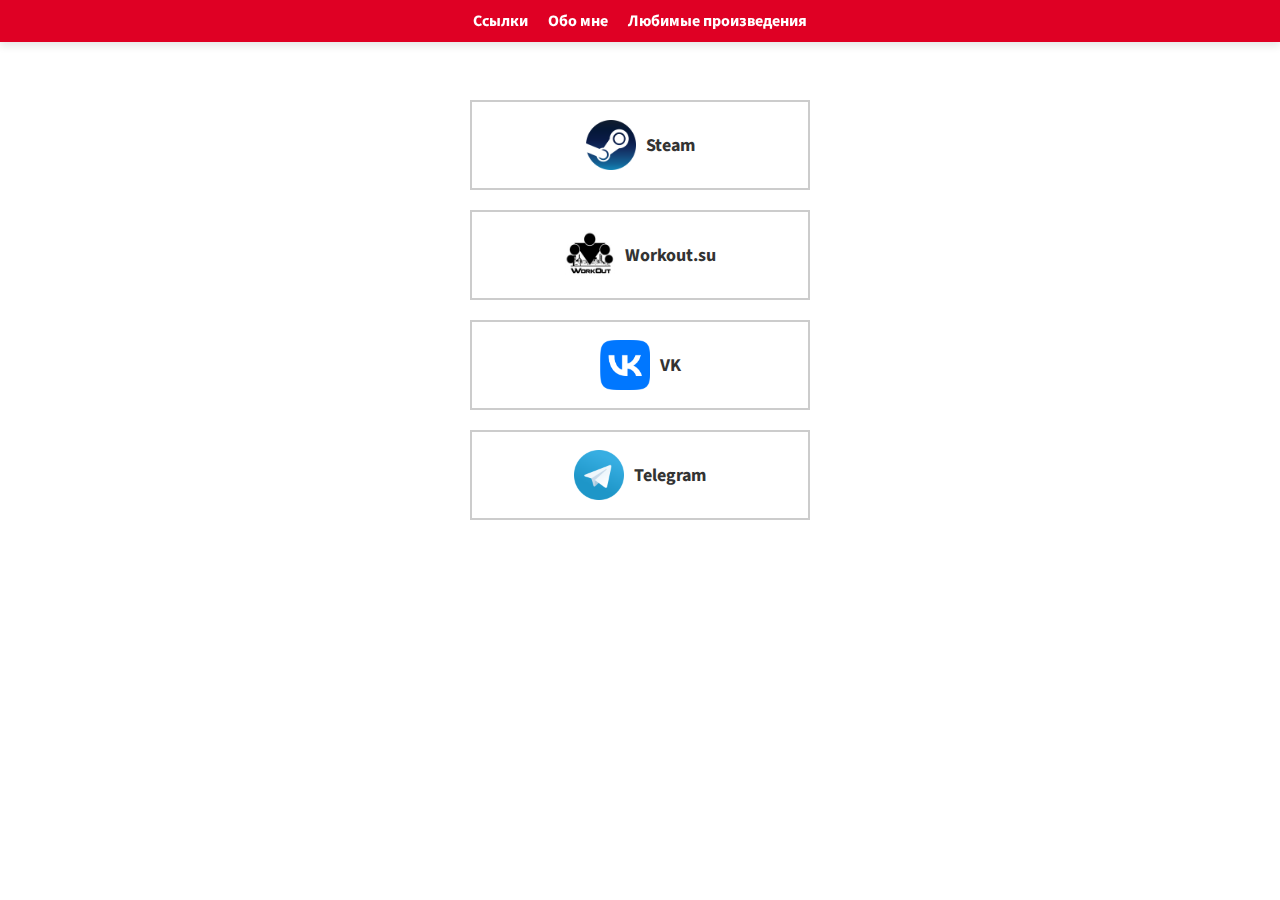
<file: index.html>
<!DOCTYPE html>
<html lang="en">

<head>
	<meta charset="UTF-8">
	<meta name="viewport" content="width=device-width, initial-scale=1.0">
	<title>Контакты</title>
	<link rel="stylesheet" href="styles.css">
	<link href="https://fonts.googleapis.com/css2?family=Source+Sans+Pro:wght@400;700&display=swap" rel="stylesheet">
</head>

<body>
	<header>
		<nav>
			<ul>
				<li><a href="index.html">Ссылки</a></li>
				<li><a href="about.html">Обо мне</a></li>
				<li><a href="favorites.html">Любимые произведения</a></li>
			</ul>
		</nav>
	</header>
	<div class="container">
		<div class="link-block">
			<a href="https://steamcommunity.com/id/AntonMasharov/">
				<img src="Steam_logo.png" alt="Steam">
				<span>Steam</span>
			</a>
		</div>
		<div class="link-block">
			<a href="https://workout.su/antonmasharov">
				<img src="Workout_logo.png" alt="Workout">
				<span>Workout.su</span>
			</a>
		</div>
		<div class="link-block">
			<a href="https://vk.com/antonmasharoveon">
				<img src="VK_logo.png" alt="VK">
				<span>VK</span>
			</a>
		</div>
		<div class="link-block">
			<a href="https://t.me/AntonMasharovEON">
				<img src="telegram-logo-png-transparent.png" alt="Telegram">
				<span>Telegram</span>
			</a>
		</div>
	</div>
</body>

</html>
</file>
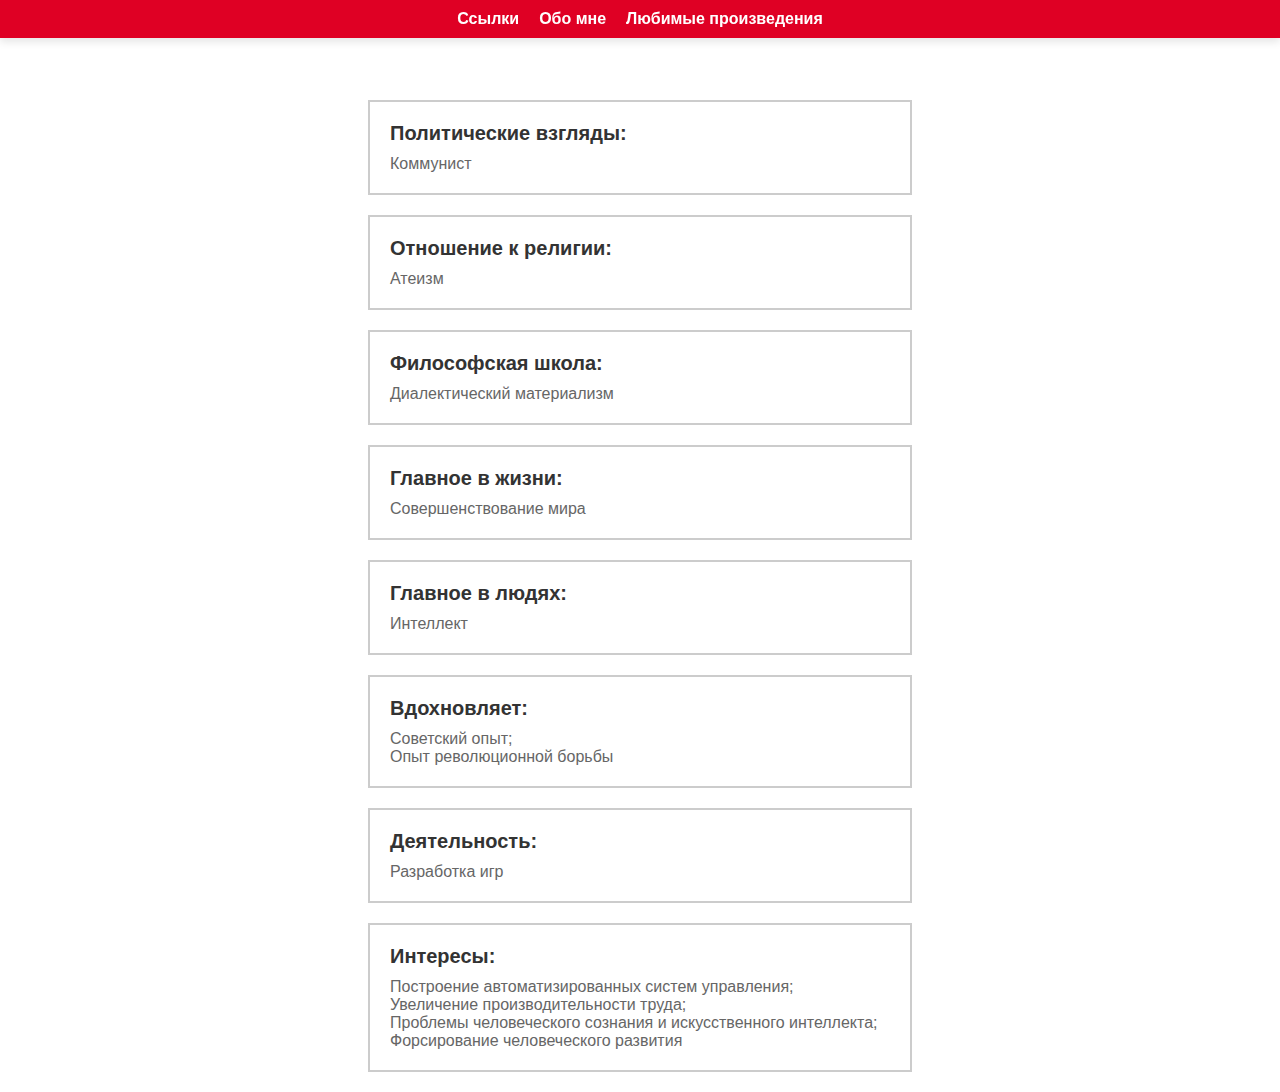
<file: about.html>
<!DOCTYPE html>
<html lang="en">

<head>
	<meta charset="UTF-8">
	<meta name="viewport" content="width=device-width, initial-scale=1.0">
	<title>Обо мне</title>
	<link rel="stylesheet" href="styles.css">
</head>

<body>
	<header>
		<nav>
			<ul>
				<li><a href="index.html">Ссылки</a></li>
				<li><a href="about.html">Обо мне</a></li>
				<li><a href="favorites.html">Любимые произведения</a></li>
			</ul>
		</nav>
	</header>
	<div class="container">
		<div class="info-block">
			<h3>Политические взгляды:</h3>
			<p>Коммунист
			</p>
		</div>
		<div class="info-block">
			<h3>Отношение к религии:</h3>
			<p>Атеизм
			</p>
		</div>
		<div class="info-block">
			<h3>Философская школа:</h3>
			<p>Диалектический материализм
			</p>
		</div>
		<div class="info-block">
			<h3>Главное в жизни:</h3>
			<p>Совершенствование мира</p>
		</div>
		<div class="info-block">
			<h3>Главное в людях:</h3>
			<p>Интеллект</p>
		</div>
		<div class="info-block">
			<h3>Вдохновляет:</h3>
			<p>Советский опыт;</p>
			<p>Опыт революционной борьбы</p>
		</div>
		<div class="info-block">
			<h3>Деятельность:</h3>
			<p>Разработка игр</p>
		</div>
		<div class="info-block">
			<h3>Интересы:</h3>
			<p>Построение автоматизированных систем управления;</p>
			<p>Увеличение производительности труда;</p>
			<p>Проблемы человеческого сознания и искусственного интеллекта;</p>
			<p>Форсирование человеческого развития</p>
		</div>
	</div>
</body>

</html>
</file>
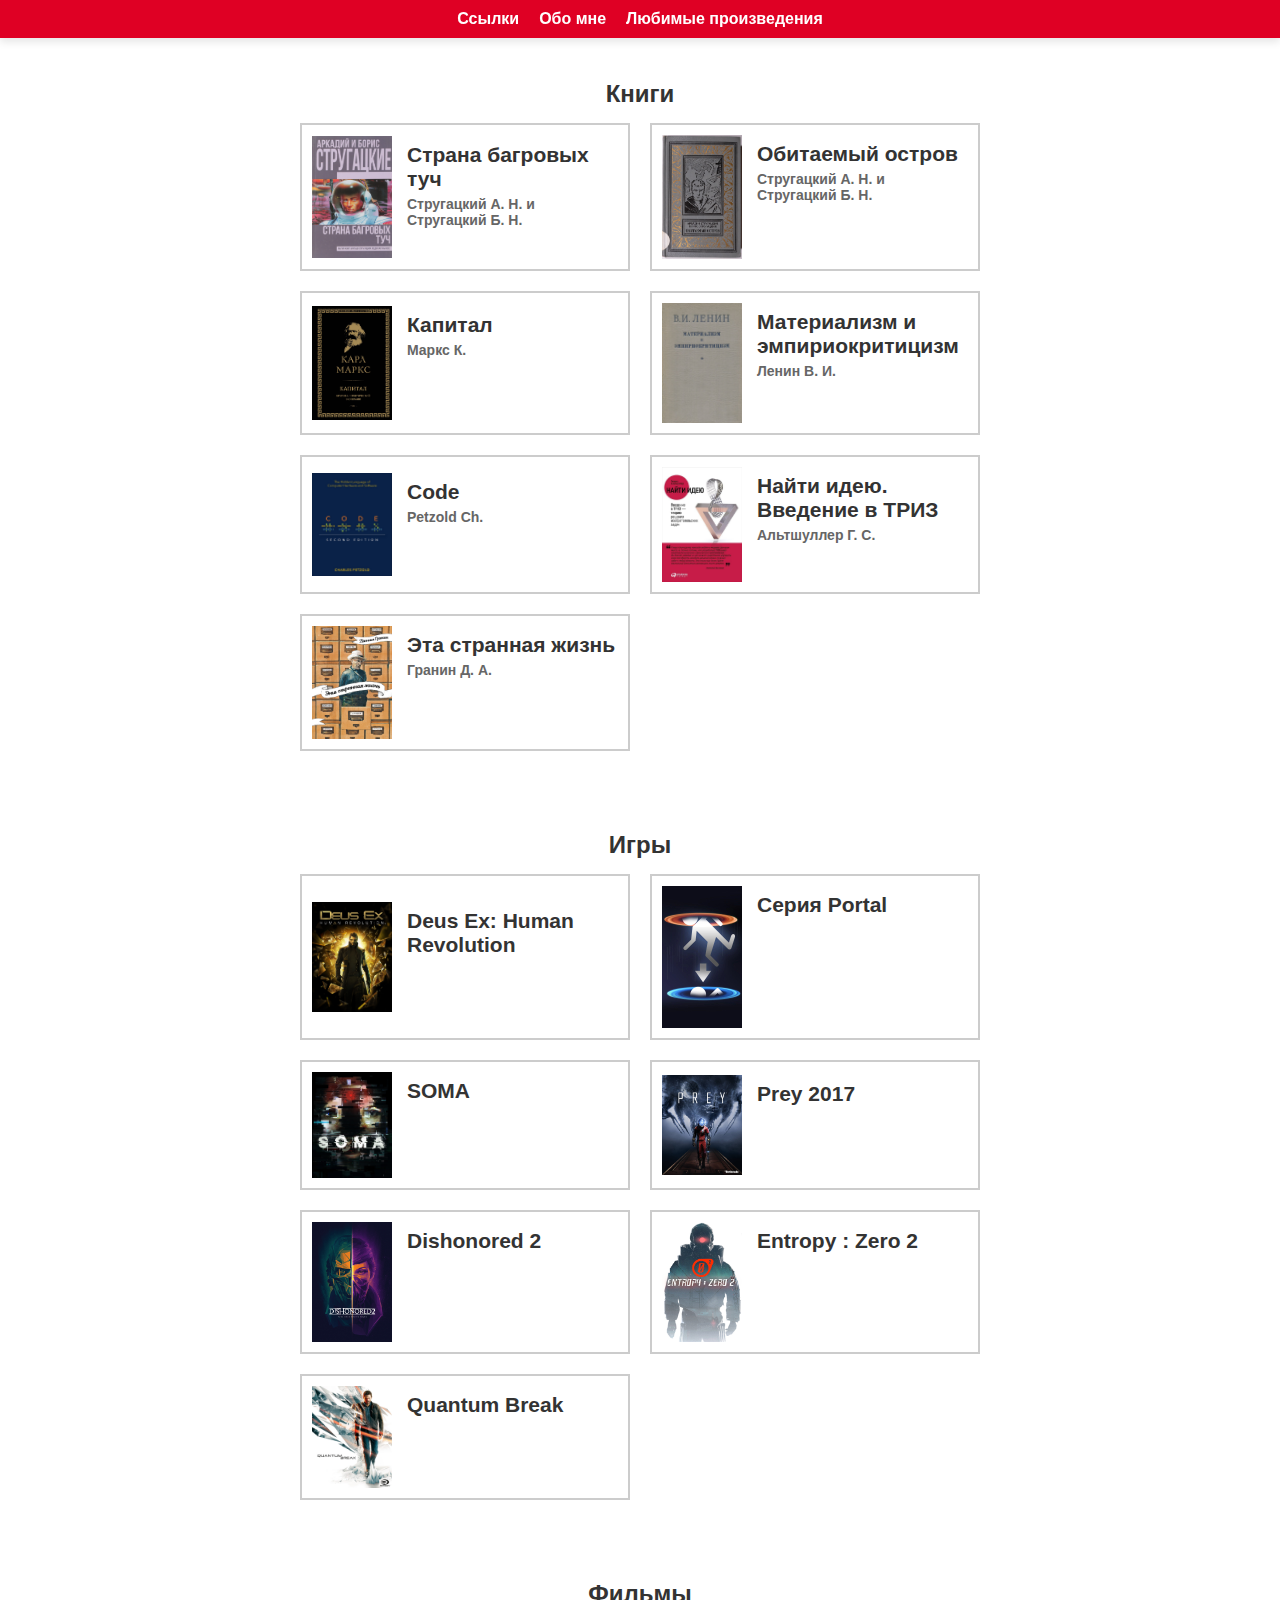
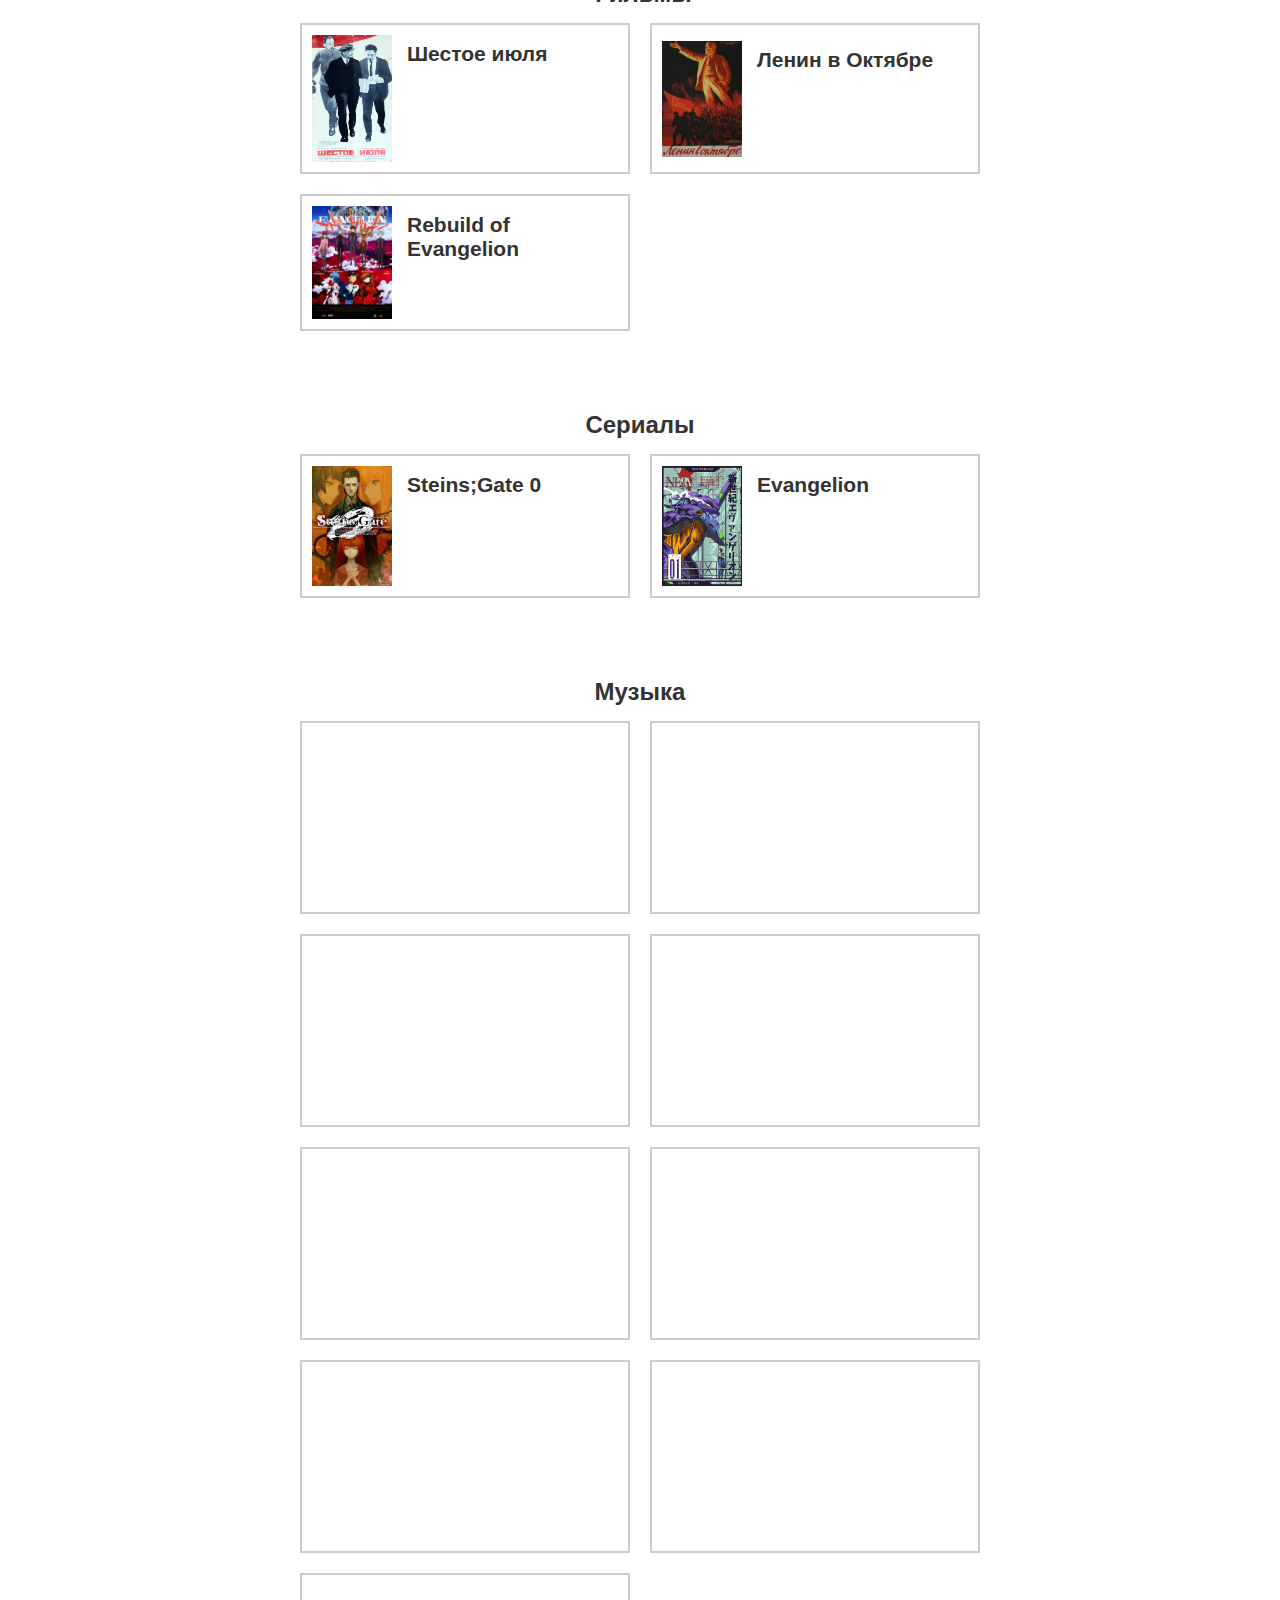
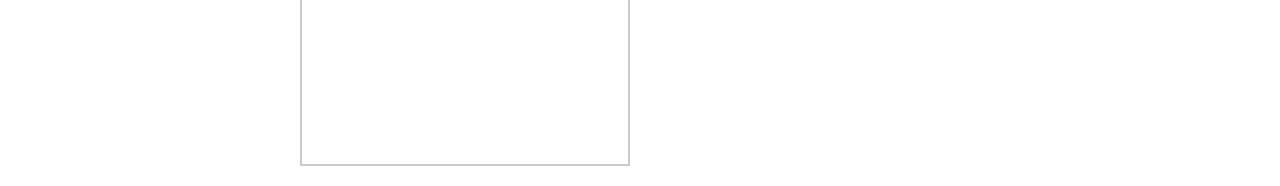
<file: favorites.html>
<!DOCTYPE html>
<html lang="en">

<head>
	<meta charset="UTF-8">
	<meta name="viewport" content="width=device-width, initial-scale=1.0">
	<title>Любимые произведения</title>
	<link rel="stylesheet" href="styles.css">
</head>

<body class="favorites-page">

	<!-- Header -->
	<header>
		<nav>
			<ul>
				<li><a href="index.html">Ссылки</a></li>
				<li><a href="about.html">Обо мне</a></li>
				<li><a href="favorites.html">Любимые произведения</a></li>
			</ul>
		</nav>
	</header>

	<!-- Main Content Container -->
	<div class="fav_container">
		<!-- Books Section -->
		<section class="favorites-section">
			<h2>Книги</h2>
			<div class="blocks">
				<div class="link-block">
					<a href="#">
						<img src="страна багровых туч.jpg" alt="Book 1">
						<div class="book-info">
							<span class="book-title">Страна багровых туч</span>
							<span class="book-author">Стругацкий А. Н. и Стругацкий Б. Н.</span>
						</div>
					</a>
				</div>
				<div class="link-block">
					<a href="#">
						<img src="обитаемый остров.jpg" alt="Book 2">
						<div class="book-info">
							<span class="book-title">Обитаемый остров</span>
							<span class="book-author">Стругацкий А. Н. и Стругацкий Б. Н.</span>
						</div>
					</a>
				</div>
				<div class="link-block">
					<a href="#">
						<img src="капитал.jpg" alt="Book 3">
						<div class="book-info">
							<span class="book-title">Капитал</span>
							<span class="book-author">Маркс К.</span>
						</div>
					</a>
				</div>
				<div class="link-block">
					<a href="#">
						<img src="материализм и эмпириокритицизм.jpg" alt="Book 4">
						<div class="book-info">
							<span class="book-title">Материализм и эмпириокритицизм</span>
							<span class="book-author">Ленин В. И.</span>
						</div>
					</a>
				</div>
				<div class="link-block">
					<a href="#">
						<img src="petzold code.jpg" alt="Book 5">
						<div class="book-info">
							<span class="book-title">Code</span>
							<span class="book-author">Petzold Ch.</span>
						</div>
					</a>
				</div>
				<div class="link-block">
					<a href="#">
						<img src="найти идею.jpg" alt="Book 6">
						<div class="book-info">
							<span class="book-title">Найти идею. Введение в ТРИЗ</span>
							<span class="book-author">Альтшуллер Г. С.</span>
						</div>
					</a>
				</div>
				<div class="link-block">
					<a href="#">
						<img src="эта странная жизнь.jpg" alt="Book 6">
						<div class="book-info">
							<span class="book-title">Эта странная жизнь</span>
							<span class="book-author">Гранин Д. А.</span>
						</div>
					</a>
				</div>
				<!-- More books here -->
			</div>
		</section>

		<section class="favorites-section">
			<h2>Игры</h2>
			<div class="blocks">
				<div class="link-block">
					<a href="#">
						<img src="deus ex human revolution.jpg" alt="Game 1">
						<div class="book-info">
							<span class="book-title">Deus Ex: Human Revolution</span>
						</div>
					</a>
				</div>
				<div class="link-block">
					<a href="#">
						<img src="portal.jpg" alt="Game 2">
						<div class="book-info">
							<span class="book-title">Серия Portal</span>
						</div>
					</a>
				</div>
				<div class="link-block">
					<a href="#">
						<img src="soma.jpeg" alt="Game 3">
						<div class="book-info">
							<span class="book-title">SOMA</span>
						</div>
					</a>
				</div>
				<div class="link-block">
					<a href="#">
						<img src="prey.jpg" alt="Game 4">
						<div class="book-info">
							<span class="book-title">Prey 2017</span>
						</div>
					</a>
				</div>
				<div class="link-block">
					<a href="#">
						<img src="dishonored 2.jpg" alt="Game 5">
						<div class="book-info">
							<span class="book-title">Dishonored 2</span>
						</div>
					</a>
				</div>
				<div class="link-block">
					<a href="#">
						<img src="entropy zero 2.png" alt="Game 6">
						<div class="book-info">
							<span class="book-title">Entropy : Zero 2</span>
						</div>
					</a>
				</div>
				<div class="link-block">
					<a href="#">
						<img src="quantum break.jpg" alt="Game 7">
						<div class="book-info">
							<span class="book-title">Quantum Break</span>
						</div>
					</a>
				</div>
				<!-- More games here -->
			</div>
		</section>

		<section class="favorites-section">
			<h2>Фильмы</h2>
			<div class="blocks">
				<div class="link-block">
					<a href="#">
						<img src="шестое-июля-2.png" alt="Movie 1">
						<div class="book-info">
							<span class="book-title">Шестое июля</span>
						</div>
					</a>
				</div>
				<div class="link-block">
					<a href="#">
						<img src="ленин-в-октябре.png" alt="Movie 2">
						<div class="book-info">
							<span class="book-title">Ленин в Октябре</span>
						</div>
					</a>
				</div>
				<div class="link-block">
					<a href="#">
						<img src="rebuild of evangelion.jpg" alt="Movie 3">
						<div class="book-info">
							<span class="book-title">Rebuild of Evangelion</span>
						</div>
					</a>
				</div>
			</div>
		</section>

		<section class="favorites-section">
			<h2>Сериалы</h2>
			<div class="blocks">
				<div class="link-block">
					<a href="#">
						<img src="steins gate 0.jpg" alt="Series 1">
						<div class="book-info">
							<span class="book-title">Steins;Gate 0</span>
						</div>
					</a>
				</div>
				<div class="link-block">
					<a href="#">
						<img src="evangelion.jpg" alt="Series 2">
						<div class="book-info">
							<span class="book-title">Evangelion</span>
						</div>
					</a>
				</div>
			</div>
		</section>

		<section class="favorites-section">
			<h2>Музыка</h2>
			<div class="blocks">
				<div class="link-block">
					<iframe width="300" height="169" src="https://www.youtube.com/embed/hUQ3KPzl50Y?si=UUkaA2qUjai4INGa"
						frameborder="0"
						allow="accelerometer; autoplay; clipboard-write; encrypted-media; gyroscope; picture-in-picture"
						allowfullscreen>
					</iframe>
					<div class="video-info">
						<span class="video-title"></span>
					</div>
				</div>
				<div class="link-block">
					<iframe width="300" height="169" src="https://www.youtube.com/embed/KThbNtVCFs4?si=KvApQe7idhT9tu7R"
						frameborder="0"
						allow="accelerometer; autoplay; clipboard-write; encrypted-media; gyroscope; picture-in-picture"
						allowfullscreen>
					</iframe>
					<div class="video-info">
						<span class="video-title"></span>
					</div>
				</div>
				<div class="link-block">
					<iframe width="300" height="169" src="https://www.youtube.com/embed/RpCbuNo0ehs?si=EMDlI5IVAjLzhDW4"
						frameborder="0"
						allow="accelerometer; autoplay; clipboard-write; encrypted-media; gyroscope; picture-in-picture"
						allowfullscreen>
					</iframe>
					<div class="video-info">
						<span class="video-title"></span>
					</div>
				</div>
				<div class="link-block">
					<iframe width="300" height="169" src="https://www.youtube.com/embed/qQzdAsjWGPg?si=9OTQZa1zPoFn-p60"
						frameborder="0"
						allow="accelerometer; autoplay; clipboard-write; encrypted-media; gyroscope; picture-in-picture"
						allowfullscreen>
					</iframe>
					<div class="video-info">
						<span class="video-title"></span>
					</div>
				</div>
				<div class="link-block">
					<iframe width="300" height="169" src="https://www.youtube.com/embed/TnlPtaPxXfc?si=QenI8iwdkxJpmXS3"
						frameborder="0"
						allow="accelerometer; autoplay; clipboard-write; encrypted-media; gyroscope; picture-in-picture"
						allowfullscreen>
					</iframe>
					<div class="video-info">
						<span class="video-title"></span>
					</div>
				</div>
				<div class="link-block">
					<iframe width="300" height="169" src="https://www.youtube.com/embed/tq2AOUAq2YU?si=E09YmQQ0e6-7IBdz"
						frameborder="0"
						allow="accelerometer; autoplay; clipboard-write; encrypted-media; gyroscope; picture-in-picture"
						allowfullscreen>
					</iframe>
					<div class="video-info">
						<span class="video-title"></span>
					</div>
				</div>
				<div class="link-block">
					<iframe width="300" height="169" src="https://www.youtube.com/embed/HgzGwKwLmgM?si=N_b1WoYSllMQhpPh"
						frameborder="0"
						allow="accelerometer; autoplay; clipboard-write; encrypted-media; gyroscope; picture-in-picture"
						allowfullscreen>
					</iframe>
					<div class="video-info">
						<span class="video-title"></span>
					</div>
				</div>
				<div class="link-block">
					<iframe width="300" height="169" src="https://www.youtube.com/embed/FUy87tpfNe4?si=zADTBZiWu0B06zHn"
						frameborder="0"
						allow="accelerometer; autoplay; clipboard-write; encrypted-media; gyroscope; picture-in-picture"
						allowfullscreen>
					</iframe>
					<div class="video-info">
						<span class="video-title"></span>
					</div>
				</div>
				<div class="link-block">
					<iframe width="300" height="169" src="https://www.youtube.com/embed/Sh8V9uX_sRc?si=84VKKAReQUfZDwVh"
						frameborder="0"
						allow="accelerometer; autoplay; clipboard-write; encrypted-media; gyroscope; picture-in-picture"
						allowfullscreen>
					</iframe>
					<div class="video-info">
						<span class="video-title"></span>
					</div>
				</div>
			</div>
		</section>
	</div>
</body>

</html>
</file>
<file: styles.css>
body {
	font-family: 'Source Sans Pro', sans-serif;
	display: flex;
	flex-direction: column;
	justify-content: flex-start;
	/* Allow content to scroll from the top */
	align-items: center;
	margin: 0;
	padding: 0;
	background-color: #ffffff;
	min-height: 100vh;
	/* Ensures the body takes up at least the full screen height */
	overflow-x: hidden;
	/* Prevent horizontal overflow */
}

header {
	width: 100%;
	background-color: #df0024;
	padding: 10px 0;
	box-shadow: 0 4px 8px rgba(0, 0, 0, 0.1);
	position: fixed;
	top: 0;
	z-index: 1000;
}

nav ul {
	list-style-type: none;
	margin: 0;
	padding: 0;
	display: flex;
	justify-content: center;
	gap: 0px;
}

nav ul li {
	align-content: center;
}

nav ul li a {
	color: white;
	text-decoration: none;
	font-size: auto;
	font-weight: bold;
	padding: 5px 10px;
	border-radius: 5px;
	transition: background-color 0.2s ease-in-out;
}

nav ul li a:hover {
	background-color: #555;
}

.container {
	display: flex;
	flex-direction: column;
	align-items: center;
	gap: 20px;
	width: 85%;
	max-width: 800px;
	padding: 20px;
	overflow-y: auto;
	margin-top: 80px;
	/* Adjust margin to account for the header height */
}

.fav_container {
	display: flex;
	flex-direction: column;
	align-items: center;
	gap: 40px;
	width: 100%;
	max-width: 800px;
	padding: 20px;
	margin-top: 0px;
	/* Account for the header height */
}

.favorites-section {
	width: 85%;
}

.favorites-section h2 {
	font-size: 24px;
	color: #333;
	margin-bottom: 15px;
	text-align: center;
}

.info-block {
	background-color: white;
	border: 2px solid #ccc;
	/*border-radius: 10px;*/
	padding: 20px;
	min-width: 500px;
	max-width: auto;
	text-align: center;
	/* Centers text inside the block */
	/*box-shadow: 0 4px 8px rgba(0, 0, 0, 0.1);*/
}

.info-block h3 {
	margin: 0 0 10px;
	text-align: left;
	/* Adds spacing between the header and the content */
	font-size: 20px;
	color: #333;
}

.info-block p {
	margin: 0;
	text-align: left;
	color: #666;
	font-size: 16px;
}


.link-block {
	background-color: white;
	border: 2px solid #ccc;
	/*border-radius: 10px;*/
	padding: 18px;
	width: 300px;
	text-align: center;
	/*box-shadow: 0 4px 8px rgba(0, 0, 0, 0.1);*/
	transition: transform 0.2s ease-in-out;
}

.link-block a {
	text-decoration: none;
	color: #333;
	display: flex;
	align-items: center;
	justify-content: center;
	gap: 10px;
}

.link-block img {
	width: 50px;
	height: 50px;
}

.link-block:hover {
	transform: translateY(-5px);
	box-shadow: 0 8px 16px rgba(0, 0, 0, 0.2);
}

.link-block span {
	font-size: 18px;
	font-weight: bold;
}

h1 {
	color: #333;
	font-size: 24px;
	margin-bottom: 10px;
}

p {
	color: #666;
	font-size: 16px;
	text-align: center;
	width: 100%;
	max-width: 600px;
}

.blocks {
	display: flex;
	gap: 20px;
	flex-wrap: wrap;
	justify-content: center;
}

.favorites-section+.favorites-section {
	margin-top: 40px;
	/* Space between sections */
	/*border-top: 2px solid #ccc;*/
	/* Line between sections */
}

@media (max-width: 768px) {
	.favorites-section h2 {
		font-size: 20px;
	}

	.link-block {
		width: 100%;
	}

	.blocks {
		justify-content: flex-start;
	}

	.info-block {
		min-width: 300px;
	}
}

/* Styles specifically for the Favorites page */
.favorites-page .link-block {
	background-color: white;
	border: 2px solid #ccc;
	/*border-radius: 10px;*/
	padding: 10px;
	text-align: left;
	/*box-shadow: 0 4px 8px rgba(0, 0, 0, 0.1);*/
	transition: transform 0.2s ease-in-out;
	display: flex;
	align-items: center;
	gap: 15px;
	width: 100%;
	/* Ensure it takes up all available width */
	box-sizing: border-box;
	/* Includes padding and border in width */
}

.favorites-page .link-block a {
	text-decoration: none;
	color: #333;
	display: flex;
	align-items: flex-start;
	gap: 15px;
}

.favorites-page .link-block img {
	width: 80px;
	height: auto;
	object-fit: cover;
	/*border-radius: 5px;*/
}

.favorites-page .book-info {
	display: flex;
	flex-direction: column;
	gap: 5px;
}

.favorites-page .book-title {
	font-size: 21px;
	margin-top: 7px;
	font-weight: bold;
}

.favorites-page .book-author {
	font-size: 14px;
	color: #666;
}

.favorites-page .link-block:hover {
	transform: translateY(-5px);
	box-shadow: 0 8px 16px rgba(0, 0, 0, 0.2);
}

/* Additional layout styles for the Favorites page */
.favorites-page .favorites-section {
	margin-top: 40px;
}

.favorites-page .favorites-section h2 {
	font-size: 24px;
	color: #333;
	margin-bottom: 15px;
	text-align: center;
}

/* Layout for sections in the Favorites page */
.favorites-page .blocks {
	display: grid;
	grid-template-columns: repeat(auto-fill, minmax(280px, 1fr));
	gap: 20px;
	justify-content: center;
	width: 100%;
}

.favorites-page .favorites-section+.favorites-section {
	margin-top: 20px;
	/*border-top: 2px solid #ccc;*/
}

/* For mobile view */
@media (max-width: 768px) {
	.favorites-page .link-block {
		width: 100%;
	}

	.favorites-page .book-info {
		gap: 3px;
	}

	.favorites-page .book-title {
		font-size: 16px;
	}

	.favorites-page .book-author {
		font-size: 12px;
	}

	.favorites-page .blocks {
		justify-content: flex-start;
	}
}
</file>
